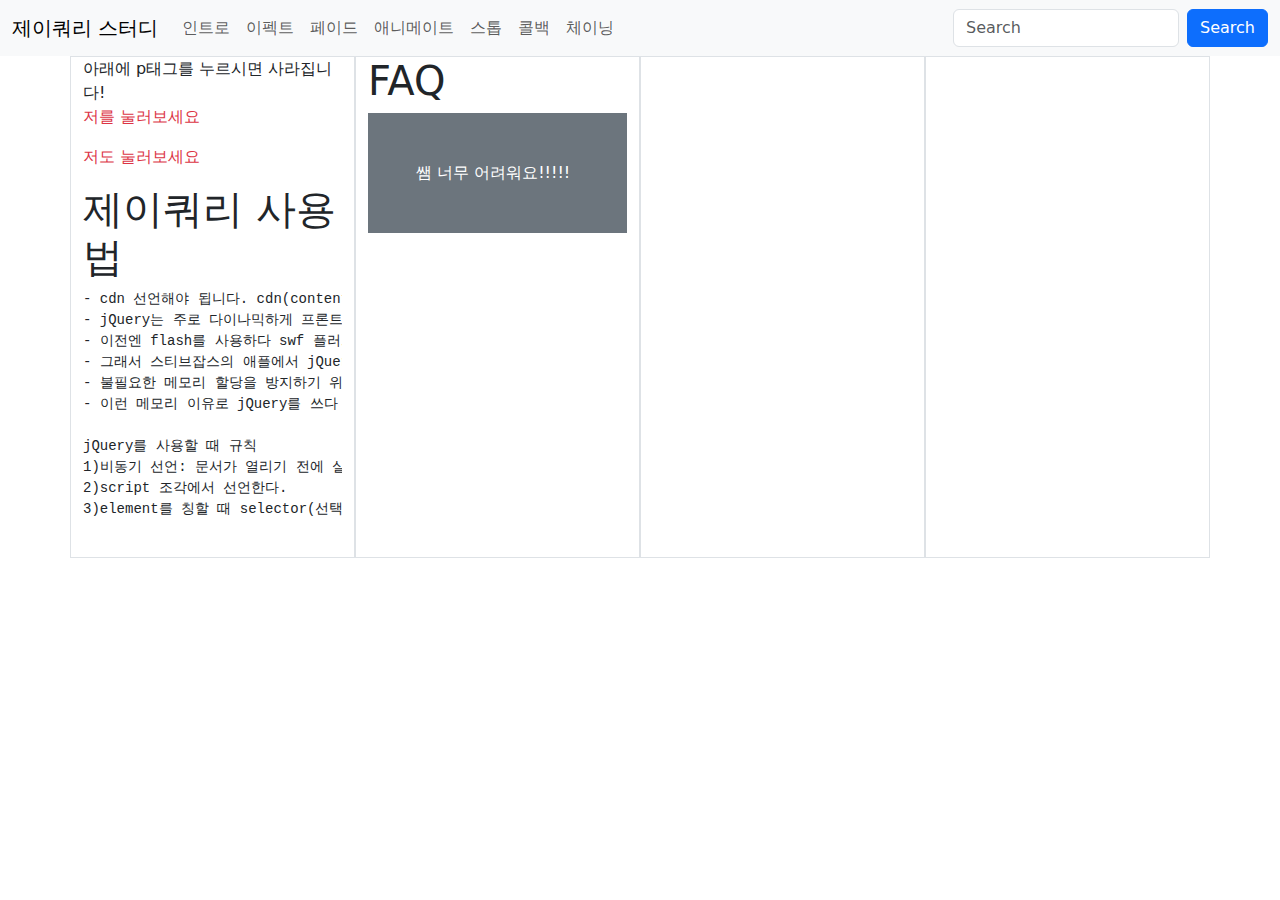
<file: 1_intro.html>
<!DOCTYPE html>
<html lang="en">
<head>
    <meta charset="UTF-8">
    <meta name="viewport" content="width=device-width, initial-scale=1.0">
    <script src="https://ajax.googleapis.com/ajax/libs/jquery/3.7.1/jquery.min.js"></script>
    <link href="https://cdn.jsdelivr.net/npm/bootstrap@5.3.3/dist/css/bootstrap.min.css" rel="stylesheet">
    <script src="https://cdn.jsdelivr.net/npm/bootstrap@5.3.3/dist/js/bootstrap.bundle.min.js"></script>
    <title>jQuery는 자바스크립트 '라이브러리'입니다</title>
</head>
<body>
        <nav class="navbar navbar-expand-sm bg-light">
  <div class="container-fluid">
    <a class="navbar-brand" href="javascript:void(0)">제이쿼리 스터디</a>
    <button class="navbar-toggler" type="button" data-bs-toggle="collapse" data-bs-target="#mynavbar">
      <span class="navbar-toggler-icon"></span>
    </button>
    <div class="collapse navbar-collapse" id="mynavbar">
      <ul class="navbar-nav me-auto">
        <li class="nav-item">
          <a class="nav-link" href="1_intro.html">인트로</a>
        </li>
        <li class="nav-item">
          <a class="nav-link" href="2_effect.html">이펙트</a>
        </li>
        <li class="nav-item">
          <a class="nav-link" href="3_fade.html">페이드</a>
        </li>
        <li class="nav-item">
          <a class="nav-link" href="4_animate.html">애니메이트</a>
        </li>
        <li class="nav-item">
          <a class="nav-link" href="5_stop.html">스톱</a>
        </li>
        <li class="nav-item">
          <a class="nav-link" href="6_callback.html">콜백</a>
        </li>
        <li class="nav-item">
          <a class="nav-link" href="7_chaining.html">체이닝</a>
        </li>
      </ul>
      <form class="d-flex">
        <input class="form-control me-2" type="text" placeholder="Search">
        <button class="btn btn-primary" type="button">Search</button>
      </form>
    </div>
  </div>
    </nav>


    <div class="container">
        <div class="row">
            <div class="col-md-3 border"> <!-- 부트스트랩은 칸이 도합 12가 나오면 된다. 이 12개 이런 걸 통틀어 grid라 한다.-->
<div>아래에 p태그를 누르시면 사라집니다!</div>
<p class="text-danger">저를 눌러보세요</p>
<p class="text-danger">저도 눌러보세요</p>

<script>
    $(document).ready(function () { //1) 비동기 선언이고 $는 선택자다.
        //2) 이벤트 발생
        $("p").click(function () {
            $(this).hide();
        });
        
    })
</script>

<h1>제이쿼리 사용법</h1>
<pre>
- cdn 선언해야 됩니다. cdn(content delivery network)
- jQuery는 주로 다이나믹하게 프론트에서 작동하는 animatuion을 사용하기 위함
- 이전엔 flash를 사용하다 swf 플러그인 없으면 사용이 안 되고..무겁다는 평이 주를 이루었다.
- 그래서 스티브잡스의 애플에서 jQuery를 만들어 아직도 사용중
- 불필요한 메모리 할당을 방지하기 위해서 jQuery를 사용함
- 이런 메모리 이유로 jQuery를 쓰다 개량되어 나온 것이 바로 react다.

jQuery를 사용할 때 규칙
1)비동기 선언: 문서가 열리기 전에 실행되는 걸 방지 $(ducument).ready(function(){})
2)script 조각에서 선언한다. 
3)element를 칭할 때 selector(선택자)로 엘리먼트를 선택함 $("p").click(function)

</pre>

            </div>
            <div class="col-md-3 border">
<h1>FAQ</h1>
<div class="p-5 bg-secondary text-white" id="flip">쌤 너무 어려워요!!!!!</div>            
<div class="p-5 bg-danger text-white" id="panel">그건 너의 사정</div>
<style>
#panel{display:none}
</style>         
<script>
    $(function(){
        $("#flip").click(function(){
            //엘리먼트 중 flip이란 아이디를 누를 때
        $("#panel").slideDown(0.5);
        })
    })    
</script>   
            </div>
            <div class="col-md-3 border"></div>
            <div class="col-md-3 border"></div>
        </div>
    </div>
</body>
</html>
</file>
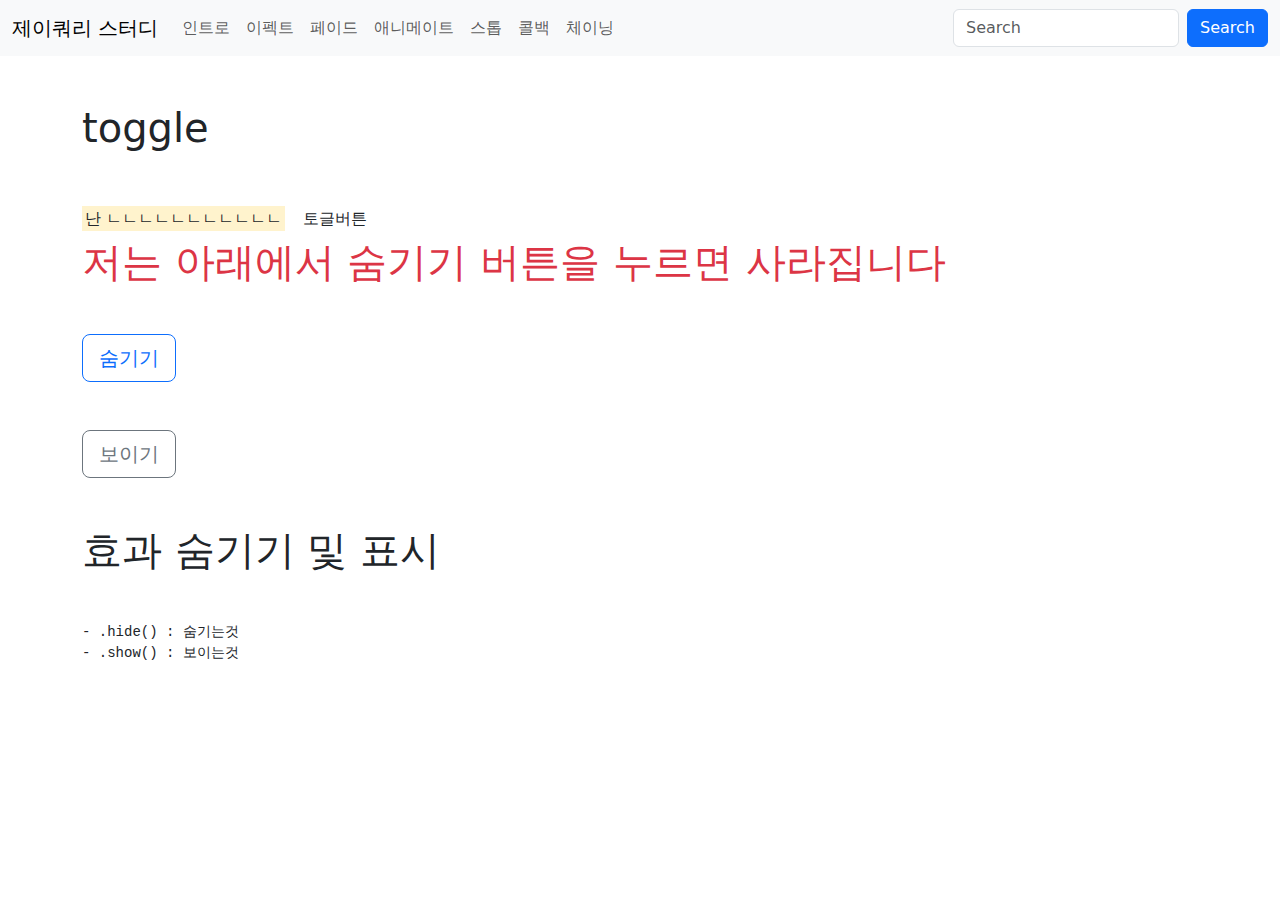
<file: 2_effect.html>
<!DOCTYPE html>
<html lang="en">
<head>
    <meta charset="UTF-8">
    <meta name="viewport" content="width=device-width, initial-scale=1.0">
    <link href="https://cdn.jsdelivr.net/npm/bootstrap@5.3.3/dist/css/bootstrap.min.css" rel="stylesheet">
    <script src="https://cdn.jsdelivr.net/npm/bootstrap@5.3.3/dist/js/bootstrap.bundle.min.js"></script>
    <script src="https://ajax.googleapis.com/ajax/libs/jquery/3.7.1/jquery.min.js"></script>
    
<title>Hide and Show</title>
</head>
<body>
    <nav class="navbar navbar-expand-sm bg-light">
  <div class="container-fluid">
    <a class="navbar-brand" href="javascript:void(0)">제이쿼리 스터디</a>
    <button class="navbar-toggler" type="button" data-bs-toggle="collapse" data-bs-target="#mynavbar">
      <span class="navbar-toggler-icon"></span>
    </button>
    <div class="collapse navbar-collapse" id="mynavbar">
      <ul class="navbar-nav me-auto">
        <li class="nav-item">
          <a class="nav-link" href="1_intro.html">인트로</a>
        </li>
        <li class="nav-item">
          <a class="nav-link" href="2_effect.html">이펙트</a>
        </li>
        <li class="nav-item">
          <a class="nav-link" href="3_fade.html">페이드</a>
        </li>
        <li class="nav-item">
          <a class="nav-link" href="4_animate.html">애니메이트</a>
        </li>
        <li class="nav-item">
          <a class="nav-link" href="5_stop.html">스톱</a>
        </li>
        <li class="nav-item">
          <a class="nav-link" href="6_callback.html">콜백</a>
        </li>
        <li class="nav-item">
          <a class="nav-link" href="7_chaining.html">체이닝</a>
        </li>
      </ul>
      <form class="d-flex">
        <input class="form-control me-2" type="text" placeholder="Search">
        <button class="btn btn-primary" type="button">Search</button>
      </form>
    </div>
  </div>
    </nav>

    
    <div class="container">
        <div class="row">
            <div class="col-md-12">
<h1 class="my-5">toggle</h1>
<mark>난 ㄴㄴㄴㄴㄴㄴㄴㄴㄴㄴㄴ</mark>
<button class="btn control">토글버튼</button>
                
<p class="text-danger h1 one">저는 아래에서 숨기기 버튼을 누르면 사라집니다</p>
<div class="my-5">
    <button class="btn btn-outline-primary btn-lg" id="hide">
        숨기기
    </button>
</div>
<div class="">
    <button class="btn btn-outline-secondary btn-lg" id="show">
        보이기
    </button>
</div>
<script src="js/js.js"></script>
<h1 class="my-5">효과 숨기기 및 표시</h1> 
<pre>
- .hide() : 숨기는것
- .show() : 보이는것
</pre>               
            </div>
        </div>
    </div>
</body>
</html>
</file>
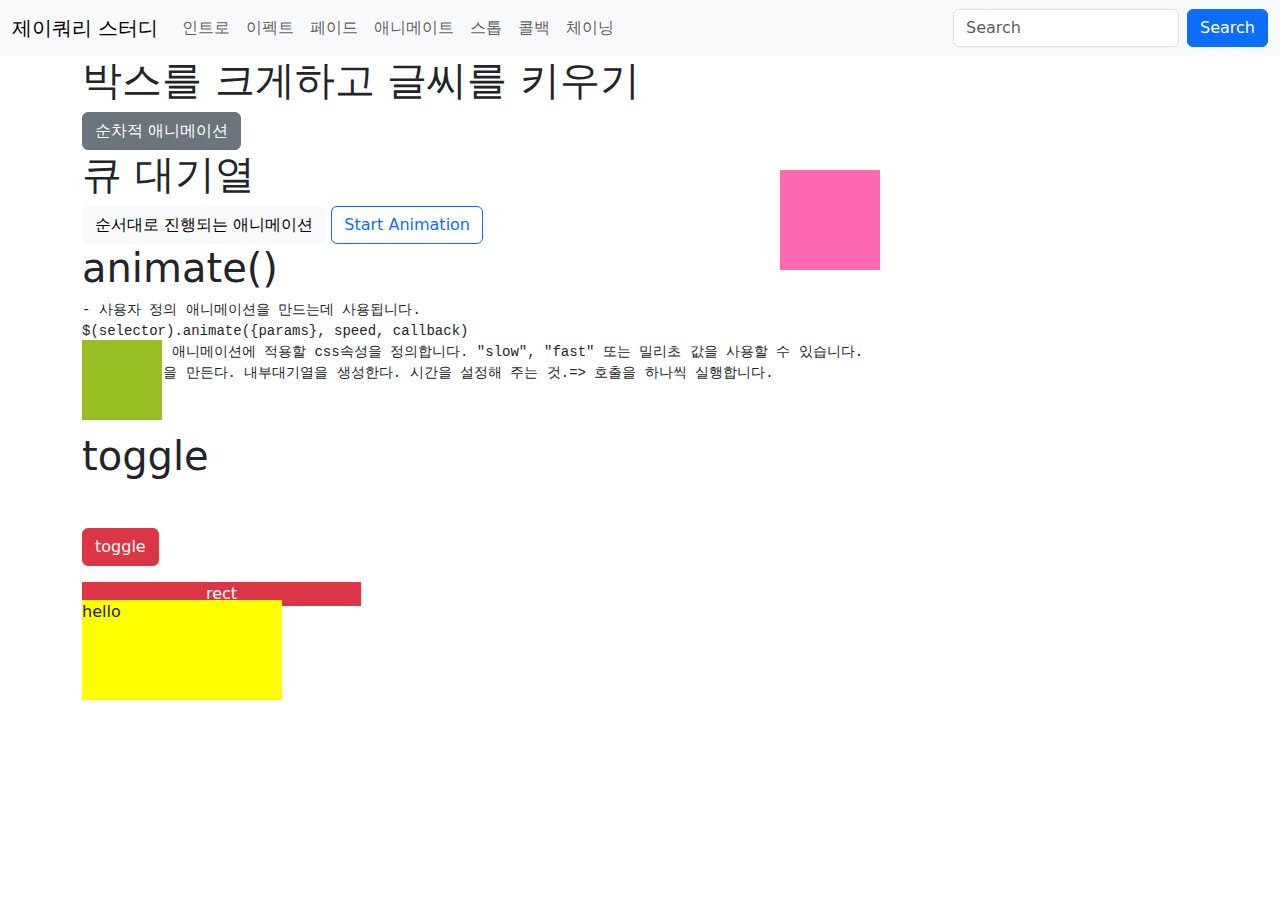
<file: 4_animate.html>
<!DOCTYPE html>
<html lang="en">
<head>
    <meta charset="UTF-8">
    <meta name="viewport" content="width=device-width, initial-scale=1.0">
      <link href="https://cdn.jsdelivr.net/npm/bootstrap@5.3.3/dist/css/bootstrap.min.css" rel="stylesheet">
  <script src="https://cdn.jsdelivr.net/npm/bootstrap@5.3.3/dist/js/bootstrap.bundle.min.js"></script>
<script src="https://ajax.googleapis.com/ajax/libs/jquery/3.7.1/jquery.min.js"></script>
    <title>Hide and Show</title>
</head>
<body>
        <nav class="navbar navbar-expand-sm bg-light">
  <div class="container-fluid">
    <a class="navbar-brand" href="javascript:void(0)">제이쿼리 스터디</a>
    <button class="navbar-toggler" type="button" data-bs-toggle="collapse" data-bs-target="#mynavbar">
      <span class="navbar-toggler-icon"></span>
    </button>
    <div class="collapse navbar-collapse" id="mynavbar">
      <ul class="navbar-nav me-auto">
        <li class="nav-item">
          <a class="nav-link" href="1_intro.html">인트로</a>
        </li>
        <li class="nav-item">
          <a class="nav-link" href="2_effect.html">이펙트</a>
        </li>
        <li class="nav-item">
          <a class="nav-link" href="3_fade.html">페이드</a>
        </li>
        <li class="nav-item">
          <a class="nav-link" href="4_animate.html">애니메이트</a>
        </li>
        <li class="nav-item">
          <a class="nav-link" href="5_stop.html">스톱</a>
        </li>
        <li class="nav-item">
          <a class="nav-link" href="6_callback.html">콜백</a>
        </li>
        <li class="nav-item">
          <a class="nav-link" href="7_chaining.html">체이닝</a>
        </li>
      </ul>
      <form class="d-flex">
        <input class="form-control me-2" type="text" placeholder="Search">
        <button class="btn btn-primary" type="button">Search</button>
      </form>
    </div>
  </div>
    </nav>


    <div class="container">
        <div class="row">
            <div class="col-md-12">
<h1>박스를 크게하고 글씨를 키우기</h1>
<button class="btn btn-secondary typoB">순차적 애니메이션</button>
<section class="typo">
hello
</section>
            
<h1>큐 대기열</h1>
<button class="btn btn-light timeB">순서대로 진행되는 애니메이션</button>
<div class="time"></div>

<button class="btn btn-outline-primary rectt">Start Animation</button>
<div class="rect"></div>

<h1>animate()</h1>
<pre>
- 사용자 정의 애니메이션을 만드는데 사용됩니다.
$(selector).animate({params}, speed, callback)
- params는 애니메이션에 적용할 css속성을 정의합니다. "slow", "fast" 또는 밀리초 값을 사용할 수 있습니다.
- 큐 대기열을 만든다. 내부대기열을 생성한다. 시간을 설정해 주는 것.=> 호출을 하나씩 실행합니다. 
</pre>
<h1 class="my-5">toggle</h1>
<button class="btn btn-danger sh">toggle</button>
<div class="bg-danger text-white p5 w-25 text-center mt-3 sh">rect</div>
<link rel="stylesheet" href="css/animate.css">
            </div>
        </div>
    </div>
<script src="js/animate.js"></script>
</body>
</html>
</file>
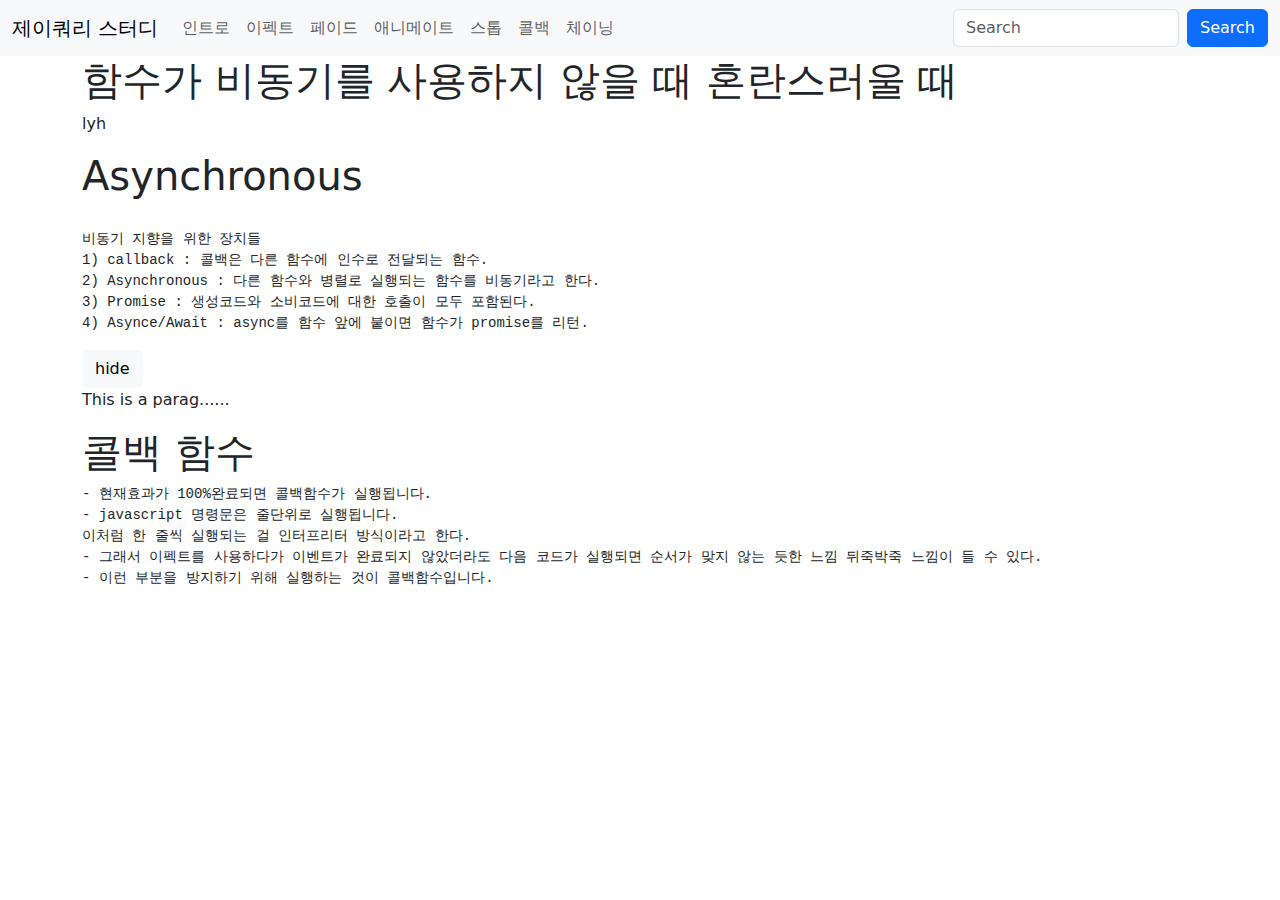
<file: 6_callback.html>
<!DOCTYPE html>
<html lang="en">
<head>
    <meta charset="UTF-8">
    <meta name="viewport" content="width=device-width, initial-scale=1.0">
      <link href="https://cdn.jsdelivr.net/npm/bootstrap@5.3.3/dist/css/bootstrap.min.css" rel="stylesheet">
  <script src="https://cdn.jsdelivr.net/npm/bootstrap@5.3.3/dist/js/bootstrap.bundle.min.js"></script>
<script src="https://ajax.googleapis.com/ajax/libs/jquery/3.7.1/jquery.min.js"></script>
    <title>callback</title>
</head>
<body>
        <nav class="navbar navbar-expand-sm bg-light">
  <div class="container-fluid">
    <a class="navbar-brand" href="javascript:void(0)">제이쿼리 스터디</a>
    <button class="navbar-toggler" type="button" data-bs-toggle="collapse" data-bs-target="#mynavbar">
      <span class="navbar-toggler-icon"></span>
    </button>
    <div class="collapse navbar-collapse" id="mynavbar">
      <ul class="navbar-nav me-auto">
        <li class="nav-item">
          <a class="nav-link" href="1_intro.html">인트로</a>
        </li>
        <li class="nav-item">
          <a class="nav-link" href="2_effect.html">이펙트</a>
        </li>
        <li class="nav-item">
          <a class="nav-link" href="3_fade.html">페이드</a>
        </li>
        <li class="nav-item">
          <a class="nav-link" href="4_animate.html">애니메이트</a>
        </li>
        <li class="nav-item">
          <a class="nav-link" href="5_stop.html">스톱</a>
        </li>
        <li class="nav-item">
          <a class="nav-link" href="6_callback.html">콜백</a>
        </li>
        <li class="nav-item">
          <a class="nav-link" href="7_chaining.html">체이닝</a>
        </li>
      </ul>
      <form class="d-flex">
        <input class="form-control me-2" type="text" placeholder="Search">
        <button class="btn btn-primary" type="button">Search</button>
      </form>
    </div>
  </div>
    </nav>


    <div class="container">
        <div class="row">
            <div class="col-md-12">
<h1>함수가 비동기를 사용하지 않을 때 혼란스러울 때</h1>
<p id="call"></p>
<h1>Asynchronous</h1>
<pre> 
비동기 지향을 위한 장치들
1) callback : 콜백은 다른 함수에 인수로 전달되는 함수.
2) Asynchronous : 다른 함수와 병렬로 실행되는 함수를 비동기라고 한다.
3) Promise : 생성코드와 소비코드에 대한 호출이 모두 포함된다.
4) Asynce/Await : async를 함수 앞에 붙이면 함수가 promise를 리턴.
</pre>

<button class="btn btn-light" id="hideBtn">hide</button>
<p>This is a parag......</p>
<script src="js/callback.js"></script>
<h1>콜백 함수</h1>
<pre>
- 현재효과가 100%완료되면 콜백함수가 실행됩니다. 
- javascript 명령문은 줄단위로 실행됩니다. 
이처럼 한 줄씩 실행되는 걸 인터프리터 방식이라고 한다.
- 그래서 이펙트를 사용하다가 이벤트가 완료되지 않았더라도 다음 코드가 실행되면 순서가 맞지 않는 듯한 느낌 뒤죽박죽 느낌이 들 수 있다. 
- 이런 부분을 방지하기 위해 실행하는 것이 콜백함수입니다.
</pre>
                
            </div>
        </div>
    </div>
</body>
</html>
</file>
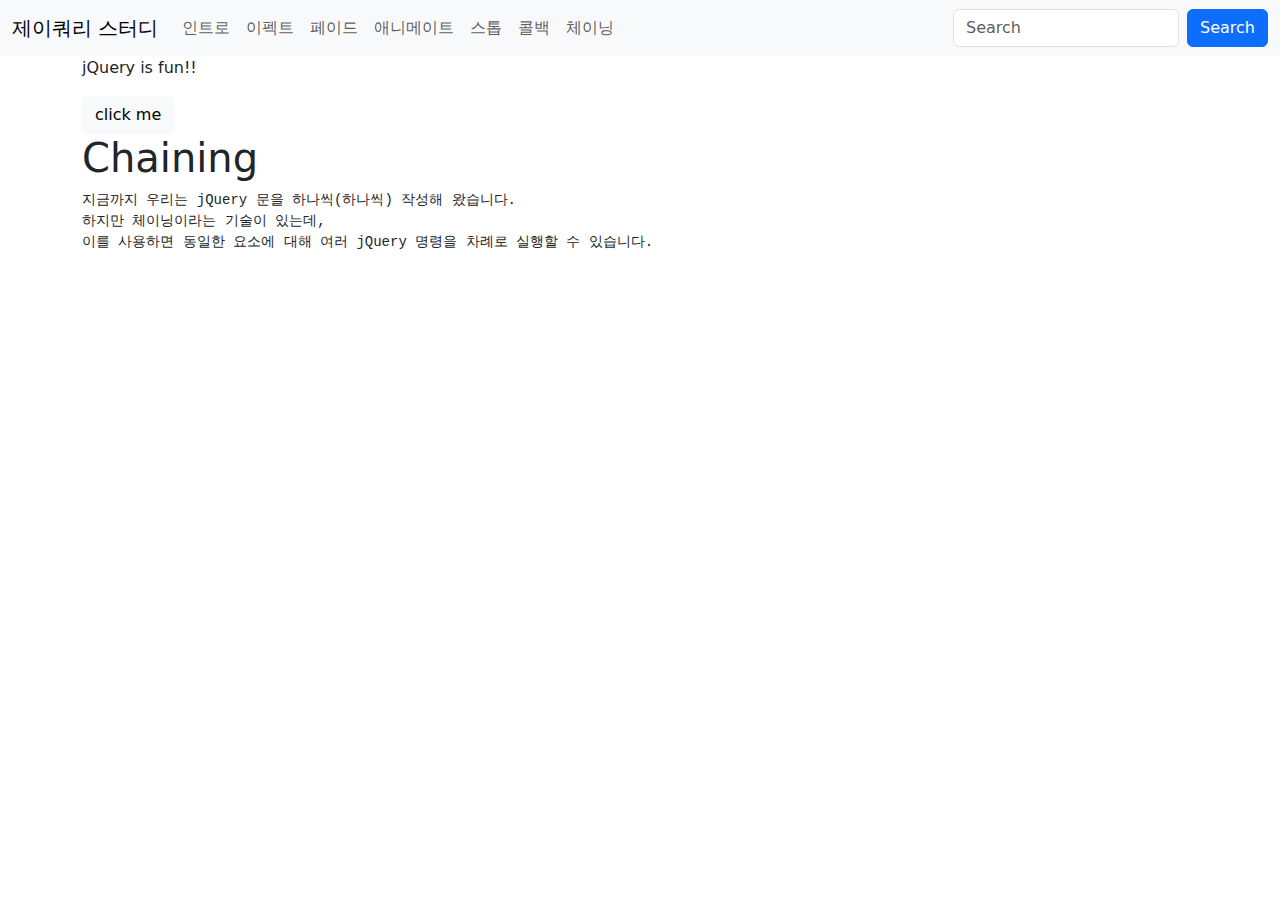
<file: 7_chaining.html>
<!DOCTYPE html>
<html lang="en">
<head>
    <meta charset="UTF-8">
    <meta name="viewport" content="width=device-width, initial-scale=1.0">
      <link href="https://cdn.jsdelivr.net/npm/bootstrap@5.3.3/dist/css/bootstrap.min.css" rel="stylesheet">
  <script src="https://cdn.jsdelivr.net/npm/bootstrap@5.3.3/dist/js/bootstrap.bundle.min.js"></script>
<script src="https://ajax.googleapis.com/ajax/libs/jquery/3.7.1/jquery.min.js"></script>
    <title>Chaining</title>
</head>
<body>

        <nav class="navbar navbar-expand-sm bg-light">
  <div class="container-fluid">
    <a class="navbar-brand" href="javascript:void(0)">제이쿼리 스터디</a>
    <button class="navbar-toggler" type="button" data-bs-toggle="collapse" data-bs-target="#mynavbar">
      <span class="navbar-toggler-icon"></span>
    </button>
    <div class="collapse navbar-collapse" id="mynavbar">
      <ul class="navbar-nav me-auto">
        <li class="nav-item">
          <a class="nav-link" href="1_intro.html">인트로</a>
        </li>
        <li class="nav-item">
          <a class="nav-link" href="2_effect.html">이펙트</a>
        </li>
        <li class="nav-item">
          <a class="nav-link" href="3_fade.html">페이드</a>
        </li>
        <li class="nav-item">
          <a class="nav-link" href="4_animate.html">애니메이트</a>
        </li>
        <li class="nav-item">
          <a class="nav-link" href="5_stop.html">스톱</a>
        </li>
        <li class="nav-item">
          <a class="nav-link" href="6_callback.html">콜백</a>
        </li>
        <li class="nav-item">
          <a class="nav-link" href="7_chaining.html">체이닝</a>
        </li>
      </ul>
      <form class="d-flex">
        <input class="form-control me-2" type="text" placeholder="Search">
        <button class="btn btn-primary" type="button">Search</button>
      </form>
    </div>
  </div>
    </nav>

    
    <div class="container">
        <div class="row">
            <div class="col-md-12">
<p id="p1">jQuery is fun!!</p>
<button 
class="btn btn-light" 
id="re"
>click me</button>
<h1>Chaining</h1>
<pre>
지금까지 우리는 jQuery 문을 하나씩(하나씩) 작성해 왔습니다.
하지만 체이닝이라는 기술이 있는데, 
이를 사용하면 동일한 요소에 대해 여러 jQuery 명령을 차례로 실행할 수 있습니다. 
</pre>
<script src="js/chain.js"></script>
            </div>
        </div>
    </div>
</body>
</html>
</file>
